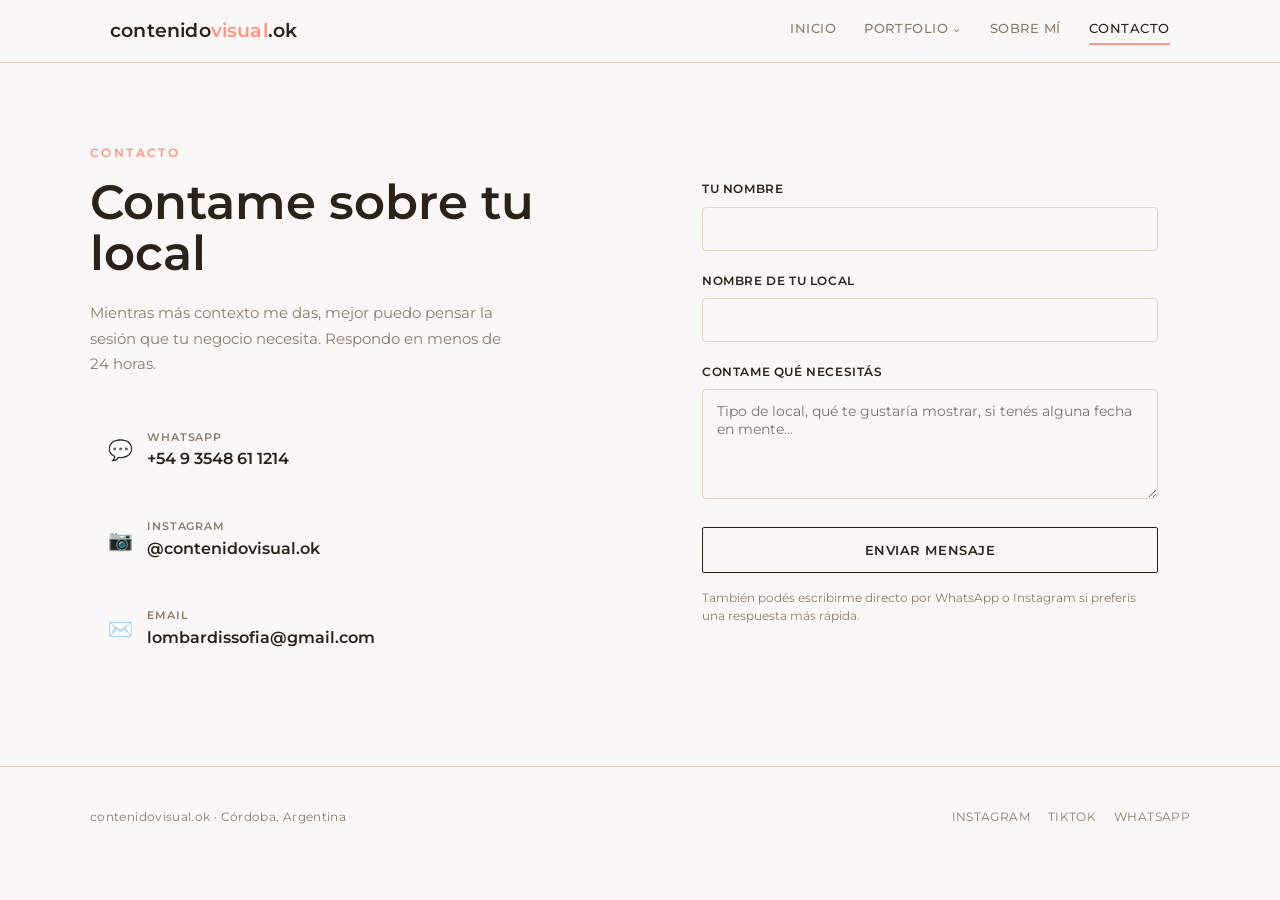
<file: contacto.html>
<!DOCTYPE html>
<html lang="es">
<head>
<meta charset="UTF-8">
<meta name="viewport" content="width=device-width, initial-scale=1.0">
<title>Contacto · contenidovisual.ok</title>
<link rel="stylesheet" href="styles.css">
<style>

  .contacto-section {
    padding: 80px 32px 100px;
  }

  .contacto-inner {
    max-width: 1100px;
    margin: 0 auto;
    display: grid;
    grid-template-columns: 1fr 1fr;
    gap: 60px;
  }

  .contacto-titulo {
    font-family: var(--serif);
    font-size: clamp(34px, 5vw, 48px);
    font-weight: 600;
    line-height: 1.08;
    margin-bottom: 20px;
  }

  .contacto-desc {
    font-size: 15px;
    color: var(--mid);
    line-height: 1.7;
    margin-bottom: 36px;
    max-width: 420px;
  }

  .contacto-canales {
    display: flex;
    flex-direction: column;
    gap: 14px;
  }

  .canal {
    display: flex;
    align-items: center;
    gap: 14px;
    padding: 16px 18px;
    background: var(--crema-2);
    border-radius: 4px;
    transition: background 0.2s;
  }

  .canal:hover { background: #EFE3CC; }

  .canal-icon { font-size: 20px; }

  .canal-label {
    font-size: 11px;
    letter-spacing: 0.08em;
    text-transform: uppercase;
    color: var(--mid);
    font-weight: 600;
  }

  .canal-valor {
    font-family: var(--serif);
    font-size: 16px;
    font-weight: 600;
  }

  /* FORM */
  .form-box {
    background: var(--crema-2);
    border-radius: 6px;
    padding: 36px 32px;
  }

  .form-group { margin-bottom: 20px; }

  .form-group label {
    display: block;
    font-size: 12px;
    letter-spacing: 0.05em;
    text-transform: uppercase;
    color: var(--carbon);
    font-weight: 600;
    margin-bottom: 8px;
  }

  .form-group input,
  .form-group textarea {
    width: 100%;
    padding: 12px 14px;
    border: 1px solid var(--rule);
    border-radius: 4px;
    background: var(--crema);
    font-family: var(--sans);
    font-size: 14px;
    color: var(--carbon);
  }

  .form-group input:focus,
  .form-group textarea:focus {
    outline: none;
    border-color: var(--terracota);
  }

  .form-group textarea { resize: vertical; min-height: 110px; }

  .form-nota {
    font-size: 12px;
    color: var(--mid);
    margin-top: 16px;
    line-height: 1.5;
  }

  @media (max-width: 880px) {
    .contacto-inner { grid-template-columns: 1fr; gap: 40px; }
  }

  @media (max-width: 560px) {
    .contacto-section { padding: 56px 20px 70px; }
    .form-box { padding: 28px 22px; }
  }
</style>
</head>
<body>

<nav class="site-nav">
  <div class="nav-inner">
    <a href="index.html" class="nav-brand">contenido<span>visual</span>.ok</a>
    <button class="nav-toggle" aria-label="Abrir menú">
      <span></span><span></span><span></span>
    </button>
    <ul class="nav-links">
  <li><a href="index.html">Inicio</a></li>

  <li class="dropdown">
    <a href="#">Portfolio <span class="arrow">⌄</span></a>

    <ul class="dropdown-menu">
      <li><a href="gastronomia.html">Gastronomía</a></li>
      <li><a href="producto.html">Producto</a></li>
    </ul>
  </li>

  <li><a href="sobre-mi.html">Sobre mí</a></li>
  <li><a href="contacto.html" class="active">Contacto</a></li>
</ul>
  </div>
</nav>

<section class="contacto-section">
  <div class="contacto-inner">

    <div>
      <div class="eyebrow">Contacto</div>
      <h1 class="contacto-titulo">Contame sobre tu local</h1>
      <p class="contacto-desc">Mientras más contexto me das, mejor puedo pensar la sesión que tu negocio necesita. Respondo en menos de 24 horas.</p>

      <div class="contacto-canales">
        <a href="https://wa.me/5493548611214" target="_blank" rel="noopener" class="canal">
          <span class="canal-icon">💬</span>
          <div>
            <div class="canal-label">WhatsApp</div>
            <!-- REEMPLAZAR: tu número real -->
            <div class="canal-valor">+54 9 3548 61 1214</div>
          </div>
        </a>
        <a href="https://www.instagram.com/contenidovisual.ok/" target="_blank" rel="noopener" class="canal">
          <span class="canal-icon">📷</span>
          <div>
            <div class="canal-label">Instagram</div>
            <!-- REEMPLAZAR: tu usuario real -->
            <div class="canal-valor">@contenidovisual.ok</div>
          </div>
        </a>
        <a href="mailto:lombardissofia@gmail.com" class="canal">
          <span class="canal-icon">✉️</span>
          <div>
            <div class="canal-label">Email</div>
            <!-- REEMPLAZAR: tu email real -->
            <div class="canal-valor">lombardissofia@gmail.com</div>
          </div>
        </a>
      </div>
    </div>

    <div class="form-box">
      <!--
        NOTA: este formulario es visual. Para que funcione y te lleguen
        los mensajes por email, necesitás conectarlo a un servicio
        gratuito como Formspree o Web3Forms (ambos tienen plan free
        y se integran copiando una sola línea en el atributo "action").
        Mientras tanto, los botones de WhatsApp e Instagram de al lado
        ya funcionan directamente.
      -->
      <form action="#" method="POST">
        <div class="form-group">
          <label for="nombre">Tu nombre</label>
          <input type="text" id="nombre" name="nombre" required>
        </div>
        <div class="form-group">
          <label for="local">Nombre de tu local</label>
          <input type="text" id="local" name="local">
        </div>
        <div class="form-group">
          <label for="mensaje">Contame qué necesitás</label>
          <textarea id="mensaje" name="mensaje" placeholder="Tipo de local, qué te gustaría mostrar, si tenés alguna fecha en mente..." required></textarea>
        </div>
        <button type="submit" class="btn btn-primary" style="width:100%; justify-content:center;">Enviar mensaje</button>
        <p class="form-nota">También podés escribirme directo por WhatsApp o Instagram si preferís una respuesta más rápida.</p>
      </form>
    </div>

  </div>
</section>

<footer class="site-footer">
  <div class="footer-inner">
    <span class="footer-text">contenidovisual.ok · Córdoba, Argentina</span>
    <ul class="footer-links">
      <li><a href="https://www.instagram.com/contenidovisual.ok/" target="_blank" rel="noopener">Instagram</a></li>
      <li><a href="https://www.tiktok.com/@contenidovisual.ok" target="_blank" rel="noopener">TikTok</a></li>
      <li><a href="https://wa.me/5493548611214" target="_blank" rel="noopener">WhatsApp</a></li>
    </ul>
  </div>
</footer>

<script src="script.js"></script>
</body>
</html>
</file>
<file: styles.css>
/* =========================================================
   contenidovisual.ok — Portfolio gastronómico
   ========================================================= */

@import url('https://fonts.googleapis.com/css2?family=Montserrat:ital,wght@0,400;0,500;0,600;0,700;1,400;1,500;1,600&display=swap');

:root {
  --gris: #faf7f8;
  --blanco: #ffffff;
  --carbon: #2B221A;
  --naranja: #ff957d;
  --rosa: #eeb8d7;
  --lila: #f6bfff;
  --mid: #8C7E6A;
  --rule: #E4D8C2;

  --serif: 'Montserrat', sans-serif;
  --sans: 'Montserrat', sans-serif;
}

* { margin: 0; padding: 0; box-sizing: border-box; }

html { scroll-behavior: smooth; }

body {
  background: var(--gris);
  color: var(--carbon);
  font-family: var(--sans);
  font-size: 16px;
  line-height: 1.6;
  -webkit-font-smoothing: antialiased;
}

a { color: inherit; text-decoration: none; }
img { max-width: 100%; display: block; }

/* ===== NAV ===== */
.site-nav {
  position: sticky;
  top: 0;
  z-index: 100;
  background: rgba(250, 247, 248, 0.95);
  backdrop-filter: blur(8px);
  border-bottom: 1px solid var(--rule);
}

.nav-inner {
  max-width: 1100px;
  margin: 0 auto;
  display: flex;
  align-items: center;
  justify-content: space-between;
  padding: 18px 32px;
}

.nav-brand {
  font-family: var(--serif);
  font-size: 19px;
  font-weight: 600;
  letter-spacing: 0.01em;
}

.nav-brand span { color: var(--naranja); }

.nav-links {
  display: flex;
  align-items: center;
  gap: 28px;
  list-style: none;
}

.nav-links > li {
  position: relative;
  display: flex;
  align-items: center;
}

.nav-links a {
  font-size: 13px;
  font-weight: 500;
  letter-spacing: 0.04em;
  text-transform: uppercase;
  color: var(--mid);
  padding-bottom: 4px;
  border-bottom: 2px solid transparent;
  transition: color 0.2s, border-color 0.2s;
  display: flex;
  align-items: center;
  gap: 4px;
}

.nav-links a:hover,
.nav-links a.active {
  color: var(--carbon);
  border-bottom-color: var(--naranja);
}

/* Dropdown */
.dropdown { position: relative; }

.dropdown-menu {
  display: none;
  position: absolute;
  top: calc(100% - 8px);
  padding-top: 8px;
  padding-bottom: 12px;
  left: 0;
  background: var(--gris);
  border: 1px solid var(--rule);
  border-radius: 4px;
  list-style: none;
  padding: 8px 0;
  min-width: 160px;
  box-shadow: 0 8px 24px rgba(0,0,0,0.08);
  z-index: 200;
}

.dropdown:hover .dropdown-menu { display: block; }

.dropdown-menu li a {
  display: block;
  padding: 10px 18px;
  font-size: 13px;
  font-weight: 500;
  letter-spacing: 0.03em;
  text-transform: uppercase;
  color: var(--mid);
  border-bottom: none;
}

.dropdown-menu li a:hover {
  color: var(--naranja);
  background: rgba(255,149,125,0.06);
}

.arrow {
  font-size: 11px;
  color: var(--mid);
  line-height: 1;
  margin-top: 1px;
}

/* Nav toggle móvil */
.nav-toggle {
  display: none;
  flex-direction: column;
  gap: 4px;
  background: none;
  border: none;
  cursor: pointer;
  padding: 6px;
}

.nav-toggle span {
  width: 22px;
  height: 2px;
  background: var(--carbon);
  display: block;
}

/* ===== BOTONES ===== */
.btn {
  display: inline-flex;
  align-items: center;
  gap: 8px;
  font-family: var(--sans);
  font-size: 13px;
  font-weight: 600;
  letter-spacing: 0.04em;
  text-transform: uppercase;
  padding: 14px 28px;
  border-radius: 2px;
  cursor: pointer;
  transition: all 0.2s;
  border: 1.5px solid var(--carbon);
}

.btn-primary {
  background: transparent;
  color: var(--carbon);
}

.btn-primary:hover {
  background: var(--naranja);
  border-color: var(--naranja);
  color: var(--gris);
}

.btn-outline {
  background: transparent;
  color: var(--carbon);
}

.btn-outline:hover {
  background: var(--carbon);
  color: var(--naranja);
}

/* ===== EYEBROW ===== */
.eyebrow {
  font-size: 12px;
  letter-spacing: 0.2em;
  text-transform: uppercase;
  color: var(--naranja);
  font-weight: 600;
  margin-bottom: 14px;
}

/* ===== FOOTER ===== */
.site-footer {
  border-top: 1px solid var(--rule);
  padding: 36px 32px 44px;
  margin-top: 0;
}

.footer-inner {
  max-width: 1100px;
  margin: 0 auto;
  display: flex;
  justify-content: space-between;
  align-items: center;
  flex-wrap: wrap;
  gap: 16px;
}

.footer-text {
  font-size: 12px;
  color: var(--mid);
  letter-spacing: 0.03em;
}

.footer-links {
  display: flex;
  gap: 18px;
  list-style: none;
}

.footer-links a {
  font-size: 12px;
  color: var(--mid);
  letter-spacing: 0.03em;
  text-transform: uppercase;
  transition: color 0.2s;
}

.footer-links a:hover { color: var(--naranja); }

/* ===== CONTAINER ===== */
.container {
  max-width: 1100px;
  margin: 0 auto;
  padding: 0 32px;
}

/* ===== RESPONSIVE NAV ===== */
@media (max-width: 720px) {
  .nav-toggle { display: flex; }

  .nav-links {
    position: absolute;
    top: 100%;
    left: 0;
    right: 0;
    background: var(--gris);
    flex-direction: column;
    align-items: flex-start;
    gap: 0;
    border-bottom: 1px solid var(--rule);
    max-height: 0;
    overflow: hidden;
    transition: max-height 0.3s ease;
  }

  .nav-links.open { max-height: 400px; }

  .nav-links > li { width: 100%; }

  .nav-links a {
    padding: 16px 32px;
    width: 100%;
    border-bottom: 1px solid var(--rule);
  }

  .dropdown-menu {
    position: static;
    box-shadow: none;
    border: none;
    opacity: 1;
    visibility: visible;
    transform: none;
    background: rgba(255,149,125,0.04);
    padding: 0;
    max-height: 0;
    overflow: hidden;
    transition: max-height 0.3s ease;
    display: block;
  }
.dropdown.open .dropdown-menu {
    max-height: 200px;
  }
}
  .dropdown-menu li a {
    padding: 12px 48px;
    border-bottom: 1px solid var(--rule);
  }

  .nav-inner { padding: 16px 20px; }
}

@media (max-width: 560px) {
  .container { padding: 0 20px; }
}
.bajada {
  font-style: italic;
  margin-bottom: 36px;
}
</file>
